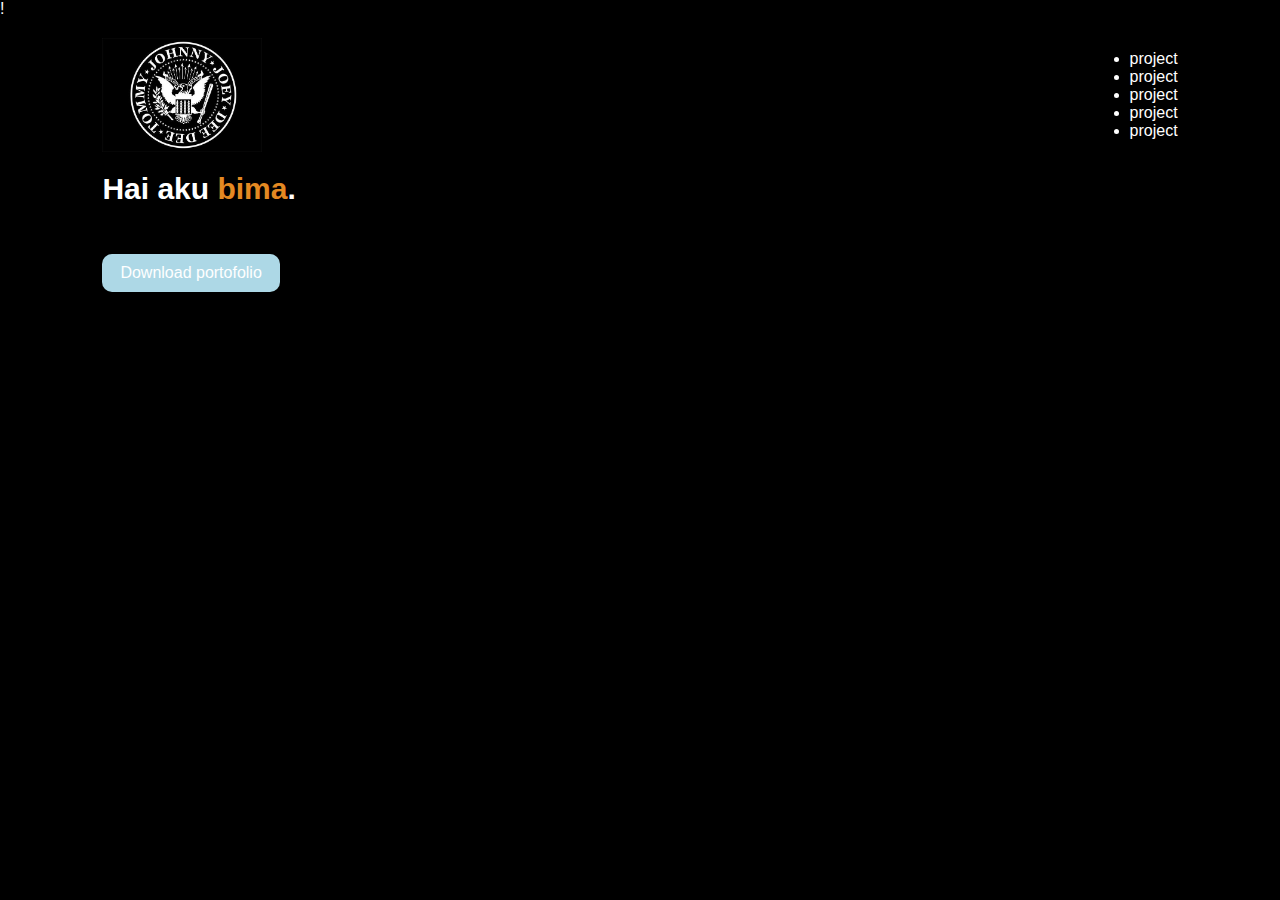
<file: index.html>
!<!DOCTYPE html>
<html>
<head>
	<meta charset="utf-8">
	<meta name="viewport" content="width=device-width, initial-scale=1">
	<title>web portofolio</title>
	<link rel="stylesheet" href="style.css" type="text/css">
</head>
<body>
	<div class="nav">
	<img src="logo2.jpg" width="160px">
	<ul>
		<li><a href="#">project</a></li>
		<li><a href="#">project</a></li>
		<li><a href="#">project</a></li>
		<li><a href="#">project</a></li>
		<li><a href="#">project</a></li>
	</ul>
</div>
<div class="gam"></div>
<div class="quote">
	<h1>Hai aku <span>bima</span>.</h1><br>
	<a href="#">Download portofolio</a>
</div>
</body>
</html>
</file>
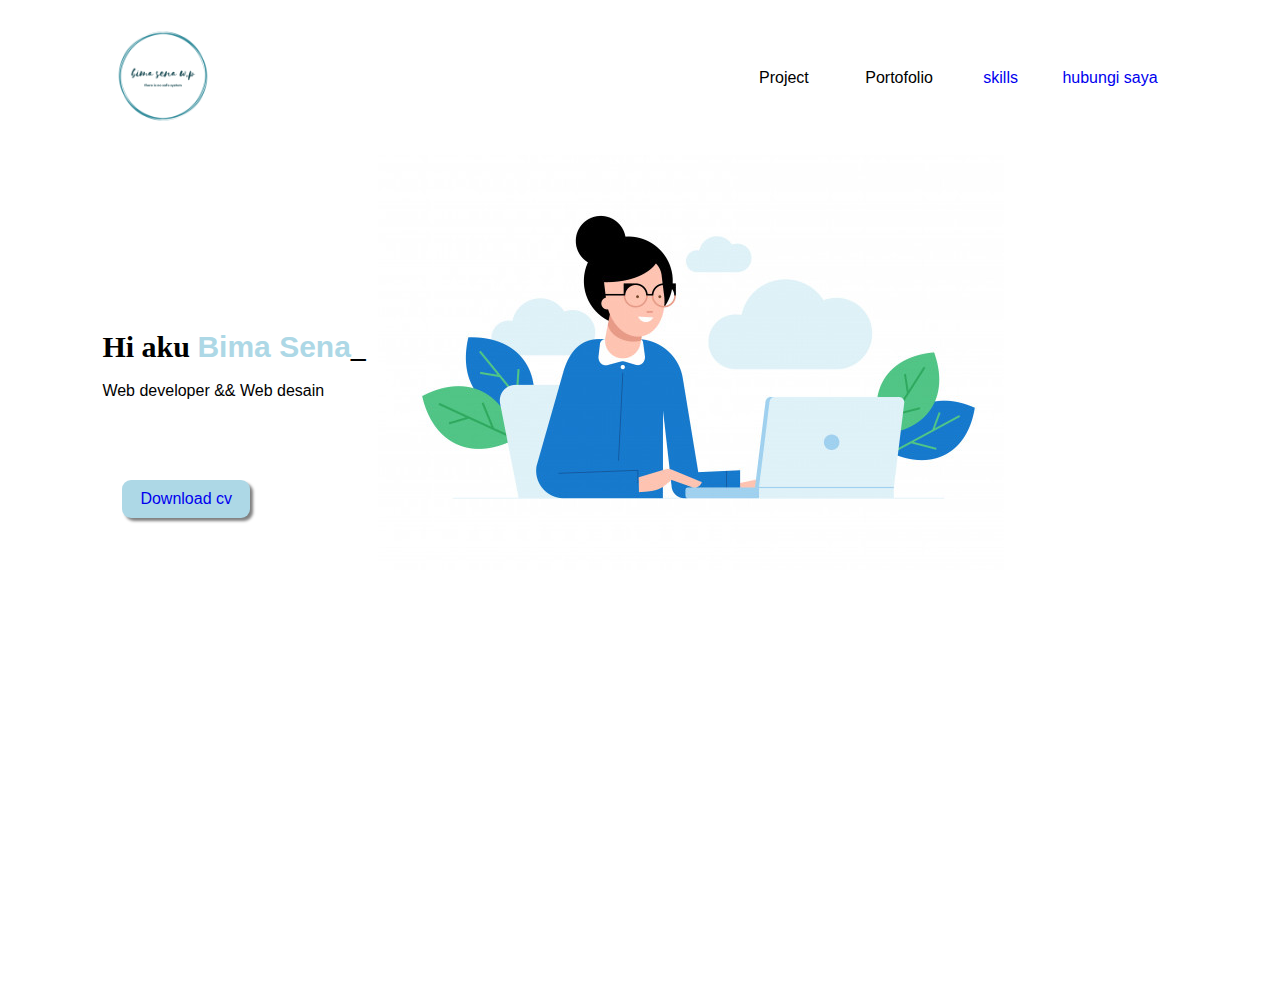
<file: index1.html>
<!DOCTYPE html>
<html>
<head>
	<meta charset="utf-8">
	<meta name="viewport" content="width=device-width, initial-scale=1">
	<title>Portofolio</title>
	<style>
		*{
			margin: 0;
			padding: 9;
			font-family: sans-serif;
			text-decoration: none;
		}
		.nav{
			display: flex;
			margin: auto;
			align-items: center;
			justify-content: space-between;
			padding: 20px 0;
			width: 84%;
		}
		.nav ul li, .dropdown{
			position: relative;
			display: inline-block;
			margin: 10px 20px;
			list-style: none;
		}
		.btn{
			border: none;
			background: none;
			cursor: pointer;
			position: relative;
			font-size: 16px;
		}
		.dropdown-content a{
			position: relative;
			top: 5px;
		}
		.btn:hover,.nav a:hover{
			color: red;
		}
		.dropdown-content{
			display: none;
    		position: absolute;
    		background-color: lightgrey;
    		border-radius: 9px;
    		min-width: 200px;
    		z-index: 1;
		}
		.judul h1{
			color: black;
			font-size: 30px;
			margin-bottom: 2px;
			font-family: cursive;
			position: relative;
			bottom: 15rem;
		}
		span{
			color: lightblue;
		}
		.judul{
			margin-left: 8%;
			margin-bottom: 15%;
		}
		.judul a{
			position: relative;
			bottom: 13rem;
			padding: 10px 18px;
			margin: 4rem 0;
			background-color: lightblue;
			border-radius: 9px;
			display: inline-block;
			margin-left: 20px;
			box-shadow: 3px 3px 3px  gray;
		}
		.judul p{
			text-align: justify;
			font-family: sans-serif;
			position: relative;
			bottom: 14rem;
		}
		.judul a:hover{
			background-color: skyblue;
		}
		.dropdown-content a {
		    color: black;
    		padding: 12px 16px;
    		text-decoration: none;
    		display: block;
		}

		.dropdown-content a:hover {background-color: white;}
		.dropdown:active .dropbtn {background-color: grey;}
		.dropdown:hover .dropdown-content {display: block;}
		
footer{
	padding: 40px 60px;
	align-items: center;
	background-color: gray;
	text-align: center;
}
.judul img{
	display: block;
	margin-left: auto;
	margin-right: auto;
}
.sena:hover{
	color: orange;
}
.nav button{
	cursor: pointer;
	border: none;
	background: none;
}
	</style>
</head>
<body>
	<div class="nav">
		<button onclick="click()"><img src="j.png" width="110px" height="110px"></button>
		<ul>
			<div class="dropdown">
				<button class="btn" onclick="click()">Project</button>
				<div class="dropdown-content">
					<a href="#">Blog</a>
					<a href="#">E-commerce</a>
					<a href="#">Calculator</a>
				</div>
			</div>
			<div class="dropdown">
				<button class="btn">Portofolio</button>
				<div class="dropdown-content">
					<a href="Bima sena w.p.pdf">Resume</a>
					<a href="#">My portofolio</a>
				</div>
			</div>
			<li><a href="#">skills</a></li>
			<li><a href="https://wa.me/6288230013895">hubungi saya</a></li>
		</ul>
	</div>
	<div class="judul">
		<img src="l.jpg">
		<h1>Hi aku <span>Bima <span class="sena">Sena</span></span>_</h1>
		<p>Web developer && Web desain</p>
		<a href="#">Download cv</a>
	</div>
	<script>
		function click() {
			let nama = prompt("Masukan nama: ");
			alert("selamat datang "+nama);
		}
		click();
	</script>
</body>
</html>
</file>
<file: style.css>
*{
	margin: 0;
	padding: 0;
	font-family: sans-serif;
	color: white;
	text-decoration: none;

}
body{
	background-color: black;
}
.nav {
	display: flex;
	margin: auto;
	align-items: center;
	justify-content: space-between;
	padding: 20px 0;
	width: 84%;
}
.nav ul li button{
	display: inline-block;
	margin: 10px 20px;
	list-style: none;
}
a:hover{
	color: red;
}
.quote{
	margin-left: 8%;
	margin-bottom: 15%;
}
.quote h1{
	color: white;
	font-size: 30px;
	margin-bottom: 20px;
	font-family: sans-serif;
}
.quote span{
	color: #E48922;
}
.quote a{
	background-color: lightblue;
	padding: 10px 18px;
	color: white;
	text-decoration: none;
	display: inline-block;
	margin: 10px 0;
	border-radius: 10px;
}
.quote a:hover{
	background-color: #E48922;
}
.gam{
	background-image: url("k.jpg");
}
</file>
